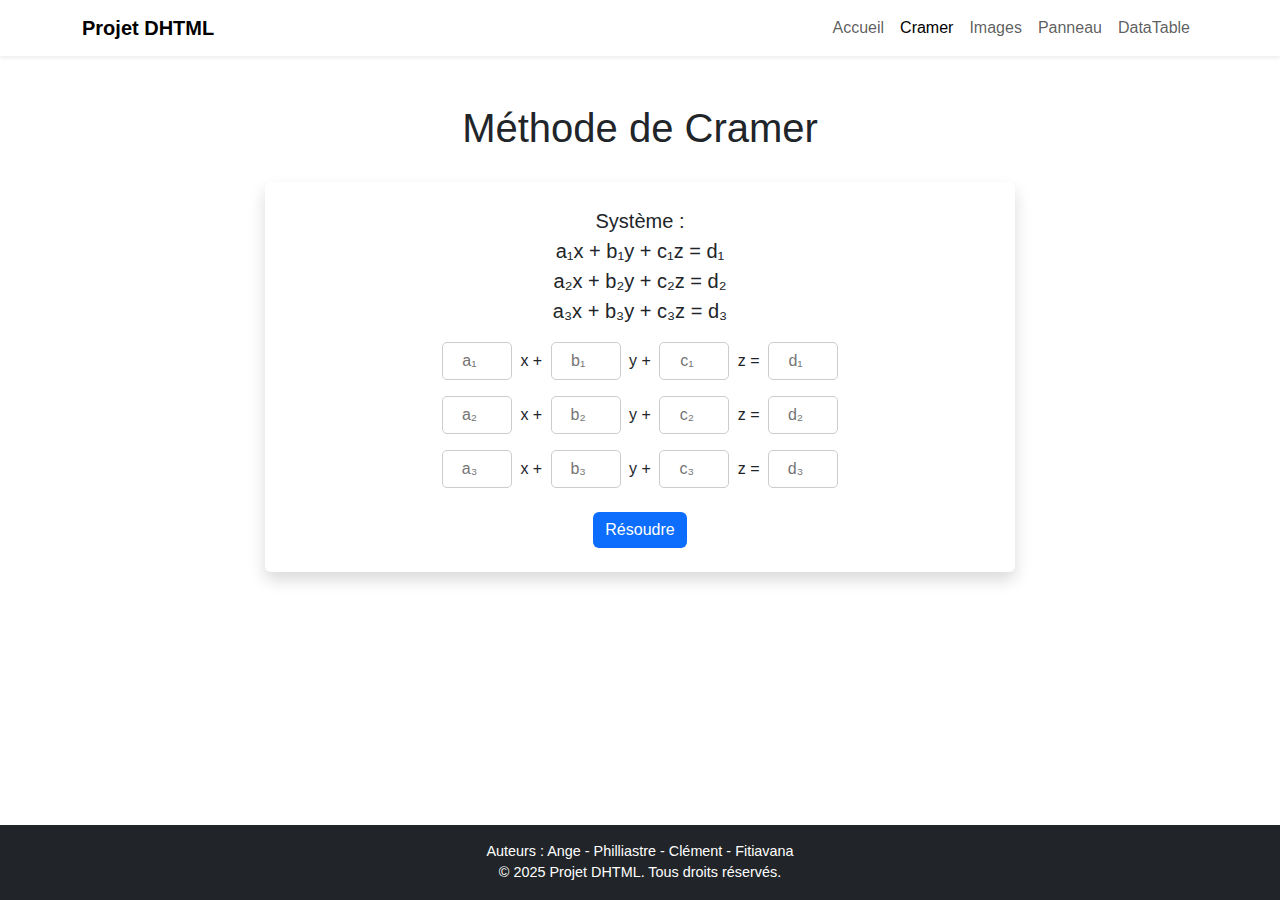
<file: cramer.html>
<!DOCTYPE html>
<html lang="fr">
<head>
    <meta charset="UTF-8" />
    <meta name="viewport" content="width=device-width, initial-scale=1.0" />
    <title>Équation Linéaire - Méthode de Cramer</title>

    <!-- Bootstrap CSS -->
    <link rel="stylesheet" href="bootstrap/bootstrap-5.3.6-dist/css/bootstrap.min.css" />

    <!-- Styles personnalisés -->
    <link rel="stylesheet" href="css/acceuil.css" />
    <link rel="stylesheet" href="css/cramer.css" />
</head>
<body>

<!-- HEADER identique à accueil -->
<header class="bg-white shadow-sm sticky-top">
    <div class="container">
        <nav class="navbar navbar-expand-lg navbar-light">
            <a class="navbar-brand fw-bold" href="#"><i class="bi bi-code-slash"></i> Projet DHTML</a>
            <button class="navbar-toggler" type="button" data-bs-toggle="collapse" data-bs-target="#navbarNav">
                <span class="navbar-toggler-icon"></span>
            </button>
            <div class="collapse navbar-collapse justify-content-end" id="navbarNav">
                <ul class="navbar-nav">
                    <li class="nav-item"><a href="index.html" class="nav-link">Accueil</a></li>
                    <li class="nav-item"><a href="cramer.html" class="nav-link active">Cramer</a></li>
                    <li class="nav-item"><a href="image.html" class="nav-link">Images</a></li>
                    <li class="nav-item"><a href="pub.html" class="nav-link">Panneau</a></li>
                    <li class="nav-item"><a href="tab.html" class="nav-link">DataTable</a></li>
                </ul>
            </div>
        </nav>
    </div>
</header>
<main>

    <!-- CONTENU PRINCIPAL -->
    <section class="container py-5">
        <h1 class="text-center mb-4">Méthode de Cramer</h1>

        <div class="cramer-card mx-auto p-4 rounded shadow">
            <p class="text-center fs-5">
                Système :<br />
                a₁x + b₁y + c₁z = d₁<br />
                a₂x + b₂y + c₂z = d₂<br />
                a₃x + b₃y + c₃z = d₃
            </p>

            <form id="systemeForm">
                <div class="row gy-3 text-center">
                    <div class="col-12">
                        <input type="number" id="a1" placeholder="a₁"> x +
                        <input type="number" id="b1" placeholder="b₁"> y +
                        <input type="number" id="c1" placeholder="c₁"> z =
                        <input type="number" id="d1" placeholder="d₁">
                    </div>
                    <div class="col-12">
                        <input type="number" id="a2" placeholder="a₂"> x +
                        <input type="number" id="b2" placeholder="b₂"> y +
                        <input type="number" id="c2" placeholder="c₂"> z =
                        <input type="number" id="d2" placeholder="d₂">
                    </div>
                    <div class="col-12">
                        <input type="number" id="a3" placeholder="a₃"> x +
                        <input type="number" id="b3" placeholder="b₃"> y +
                        <input type="number" id="c3" placeholder="c₃"> z =
                        <input type="number" id="d3" placeholder="d₃">
                    </div>
                </div>
            </form>

            <div class="text-center mt-4">
                <button onclick="resoudre1()" class="btn btn-primary">Résoudre</button>
            </div>

            <div id="resultat" class="mt-4 text-center d-none">
                <h5>Solutions :</h5>
                <div id="solution1" class="fw-bold">
                    <p id="resultaX"></p>
                    <p id="resultaY"></p>
                    <p id="resultaZ"></p>
                </div>
            </div>
        </div>
    </section>
</main>

<!-- FOOTER -->
<footer class="bg-dark text-white text-center py-3">
    <div class="container">
        <p class="mb-0">Auteurs : Ange - Philliastre - Clément - Fitiavana</p>
        <p class="mb-0">&copy; 2025 Projet DHTML. Tous droits réservés.</p>
    </div>
</footer>

<!-- Scripts -->
<script src="js/cramer.js"></script>
<script src="bootstrap/bootstrap-5.3.6-dist/js/bootstrap.bundle.min.js"></script>
</body>
</html>
</file>
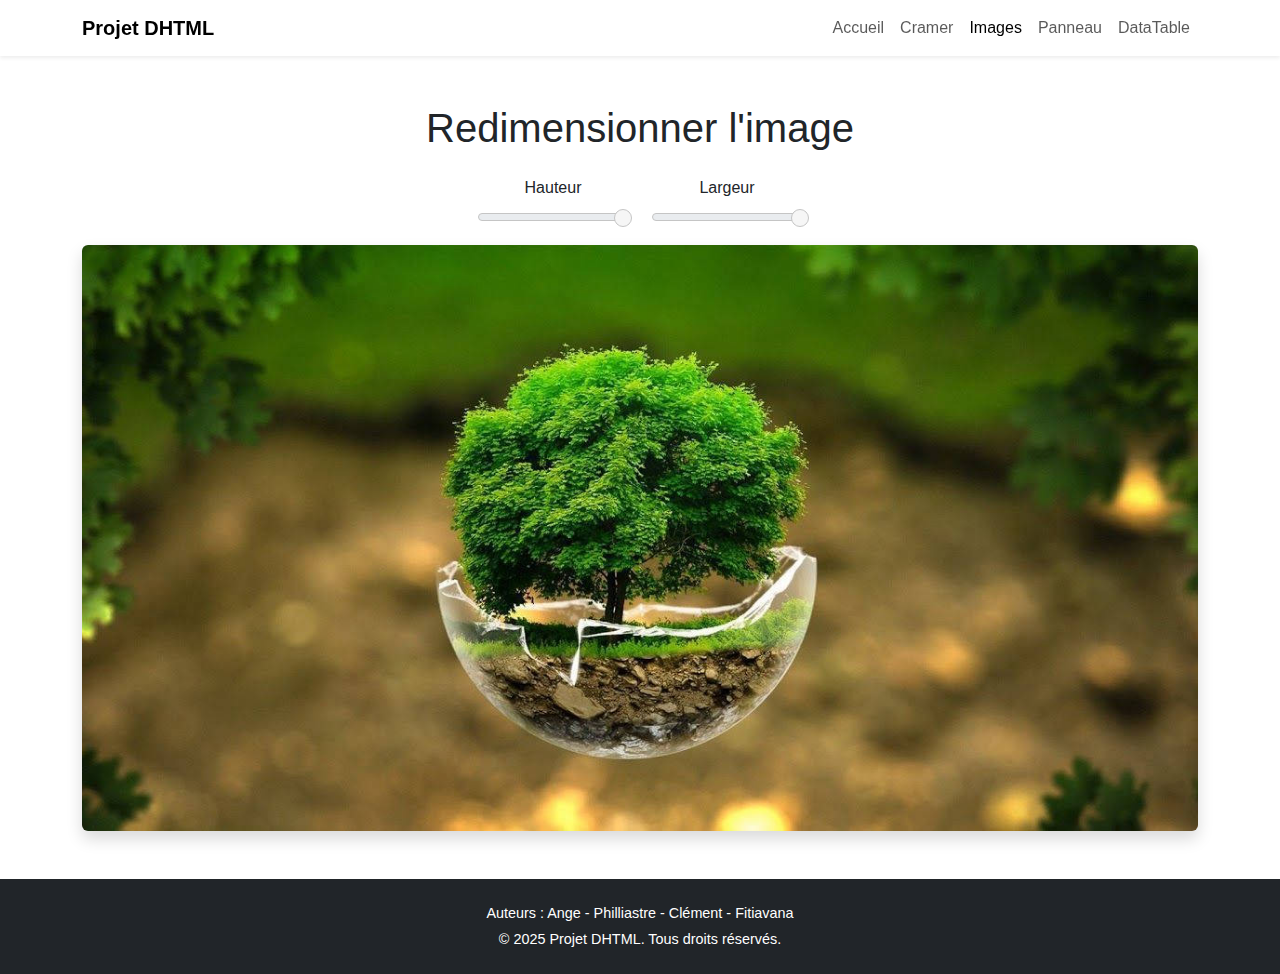
<file: image.html>
<!DOCTYPE html>
<html lang="fr">
  <head>
    <meta charset="UTF-8" />
    <meta name="viewport" content="width=device-width, initial-scale=1.0" />
    <title>Redimensionner une image</title>

    <!-- Bootstrap -->
    <link rel="stylesheet" href="bootstrap/bootstrap-5.3.6-dist/css/bootstrap.min.css" />

    <!-- jQuery UI -->
    <link rel="stylesheet" href="css/jquery-ui.min.css" />

    <!-- Styles personnalisés -->
    <link rel="stylesheet" href="css/acceuil.css" />
    <link rel="stylesheet" href="css/image.css" />
  </head>

  <body class="d-flex flex-column min-vh-100">

    <!-- HEADER -->
    <header class="bg-white shadow-sm sticky-top">
      <div class="container">
        <nav class="navbar navbar-expand-lg navbar-light">
          <a class="navbar-brand fw-bold" href="#">Projet DHTML</a>
          <button class="navbar-toggler" type="button" data-bs-toggle="collapse" data-bs-target="#navbarNav">
            <span class="navbar-toggler-icon"></span>
          </button>
          <div class="collapse navbar-collapse justify-content-end" id="navbarNav">
            <ul class="navbar-nav">
              <li class="nav-item"><a href="index.html" class="nav-link">Accueil</a></li>
              <li class="nav-item"><a href="cramer.html" class="nav-link">Cramer</a></li>
              <li class="nav-item"><a href="image.html" class="nav-link active">Images</a></li>
              <li class="nav-item"><a href="pub.html" class="nav-link">Panneau</a></li>
              <li class="nav-item"><a href="tab.html" class="nav-link">DataTable</a></li>
            </ul>
          </div>
        </nav>
      </div>
    </header>

    <!-- MAIN CONTENT -->
    <main class="flex-grow-1 py-5">
      <div class="container text-center">
        <h1 class="mb-4">Redimensionner l'image</h1>

        <div class="d-flex justify-content-center flex-wrap gap-4 align-items-center mb-4">
          <div>
            <label for="sliderH" class="form-label">Hauteur</label>
            <div id="sliderH" style="width: 150px;"></div>
          </div>
          <div>
            <label for="sliderW" class="form-label">Largeur</label>
            <div id="sliderW" style="width: 150px;"></div>
          </div>
        </div>

        <div class="img_area">
          <img id="imageResizable" src="images/MyPic.jpg" alt="Image" class="img-fluid rounded shadow" style="max-width: 100%; height: auto;" />
        </div>
      </div>
    </main>

    <!-- FOOTER -->
    <footer class="bg-dark text-white text-center py-4 mt-auto">
      <div class="container">
        <p class="mb-1">Auteurs : Ange - Philliastre - Clément - Fitiavana</p>
        <p class="mb-0">&copy; 2025 Projet DHTML. Tous droits réservés.</p>
      </div>
    </footer>

    <!-- JS -->
    <script src="jquery/jquery-3.7.1.min.js"></script>
    <script src="js/jquery-ui.min.js"></script>
    <script src="bootstrap/bootstrap-5.3.6-dist/js/bootstrap.bundle.min.js"></script>
    <script src="js/image.js"></script>
  </body>
</html>
</file>
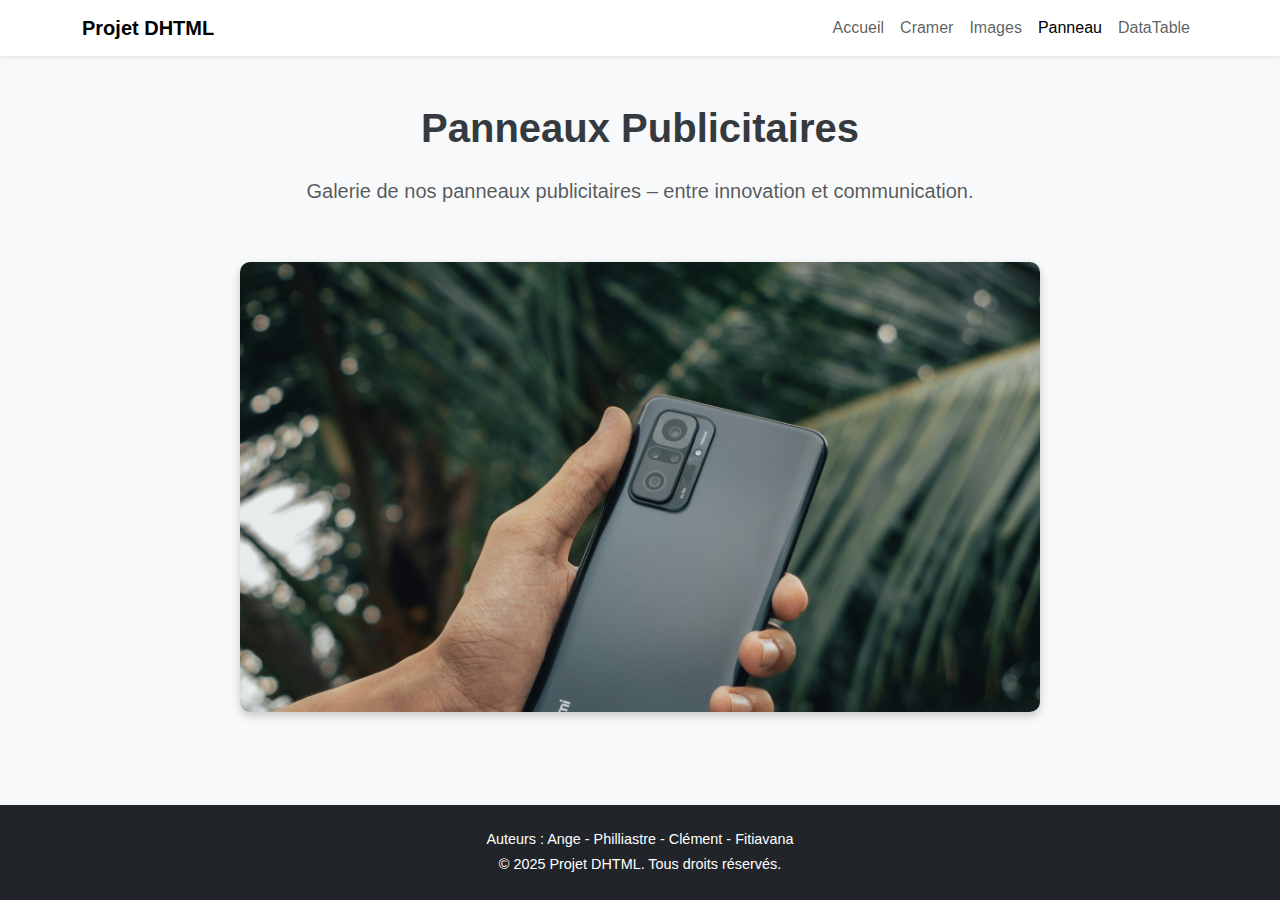
<file: pub.html>
<!DOCTYPE html>
<html lang="fr">
<head>
    <meta charset="utf-8">
    <meta name="viewport" content="width=device-width, initial-scale=1.0">
    <title>Panneau publicitaire</title>

    <!-- Bootstrap CSS -->
    <link rel="stylesheet" href="bootstrap/bootstrap-5.3.6-dist/css/bootstrap.min.css">
    
    <!-- Styles personnalisés -->
    <link rel="stylesheet" href="css/acceuil.css">  <!-- Garde le style général -->
    <link rel="stylesheet" href="css/pub.css">      <!-- Style spécifique à cette page -->
</head>
<body>

<!-- HEADER commun -->
<header class="bg-white shadow-sm sticky-top">
    <div class="container">
        <nav class="navbar navbar-expand-lg navbar-light">
            <a class="navbar-brand fw-bold" href="#"><i class="bi bi-code-slash"></i> Projet DHTML</a>
            <button class="navbar-toggler" type="button" data-bs-toggle="collapse" data-bs-target="#navbarNav">
                <span class="navbar-toggler-icon"></span>
            </button>
            <div class="collapse navbar-collapse justify-content-end" id="navbarNav">
                <ul class="navbar-nav">
                    <li class="nav-item"><a href="index.html" class="nav-link">Accueil</a></li>
                    <li class="nav-item"><a href="cramer.html" class="nav-link">Cramer</a></li>
                    <li class="nav-item"><a href="image.html" class="nav-link">Images</a></li>
                    <li class="nav-item"><a href="pub.html" class="nav-link active">Panneau</a></li>
                    <li class="nav-item"><a href="tab.html" class="nav-link">DataTable</a></li>
                </ul>
            </div>
        </nav>
    </div>
</header>

<!-- CONTENU PRINCIPAL --> 
<main class="py-5">
    <div class="container">
        <h1 class="text-center mb-4">Panneaux Publicitaires</h1>
        <p class="text-center text-muted lead">Galerie de nos panneaux publicitaires – entre innovation et communication.</p>
        <div class="pub-gallery d-flex flex-wrap justify-content-center gap-4">
            <img src="images/pub1 (1).jpg" alt="image1" class="img-fluid pub-banner">
            <img src="images/pub1 (2).jpg" alt="image2" class="img-fluid pub-banner">
            <img src="images/pub1 (3).jpg" alt="image3" class="img-fluid pub-banner">
            <img src="images/pub1 (4).jpg" alt="image4" class="img-fluid pub-banner">
        </div>
    </div>
</main>

<!-- FOOTER commun -->
<footer class="bg-dark text-white text-center py-4">
    <div class="container">
        <p class="mb-1">Auteurs : Ange - Philliastre - Clément - Fitiavana</p>
        <p class="mb-0">&copy; 2025 Projet DHTML. Tous droits réservés.</p>
    </div>
</footer>

<!-- Bootstrap JS -->
<script src="bootstrap/bootstrap-5.3.6-dist/js/bootstrap.bundle.min.js"></script>
<script src="js/pub.js"></script>
</body>
</html>
</file>
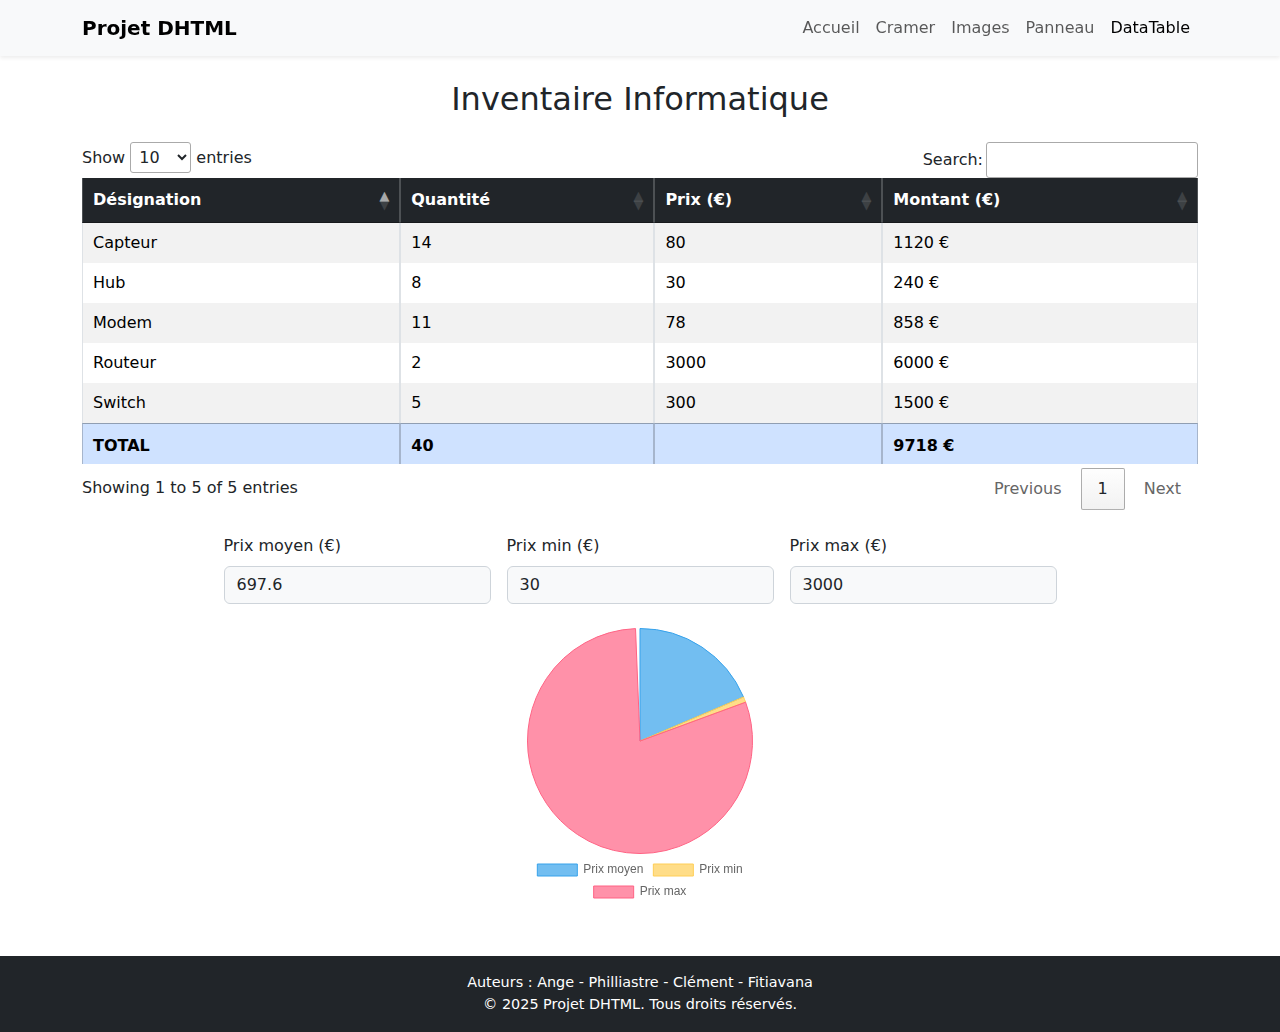
<file: tab.html>
<!DOCTYPE html>
<html lang="fr">
    <head>
        <meta charset="UTF-8">
        <title>Équipements Dynamiques</title>
        <meta name="viewport" content="width=device-width, initial-scale=1.0">
        <link rel="stylesheet" href="bootstrap/bootstrap-5.3.6-dist/css/bootstrap.min.css">
        <link rel="stylesheet" href="css/jquery.dataTables.min.css">
        <link rel="stylesheet" href="css/table.css">
    </head>
    <body>

        <!-- HEADER -->
        <header class="bg-light shadow-sm sticky-top mb-4">
            <div class="container">
                <nav class="navbar navbar-expand-lg navbar-light">
                    <a class="navbar-brand fw-bold" href="#">Projet DHTML</a>
                    <button class="navbar-toggler" type="button" data-bs-toggle="collapse" data-bs-target="#navbarNav">
                        <span class="navbar-toggler-icon"></span>
                    </button>
                    <div class="collapse navbar-collapse justify-content-end">
                        <ul class="navbar-nav">
                            <li class="nav-item"><a href="index.html" class="nav-link">Accueil</a></li>
                            <li class="nav-item"><a href="cramer.html" class="nav-link">Cramer</a></li>
                            <li class="nav-item"><a href="image.html" class="nav-link">Images</a></li>
                            <li class="nav-item"><a href="pub.html" class="nav-link">Panneau</a></li>
                            <li class="nav-item"><a href="tab.html" class="nav-link active">DataTable</a></li>
                        </ul>
                    </div>
                </nav>
            </div>
        </header>

        <!-- CONTENU -->
        <main class="container mb-5">
            <h2 class="text-center my-4">Inventaire Informatique</h2>

            <!-- TABLEAU -->
            <div class="table-responsive mb-4">
                <table class="table table-striped table-bordered" id="montab">
                    <thead class="table-dark text-center">
                        <tr>
                            <th>Désignation</th>
                            <th>Quantité</th>
                            <th>Prix (€)</th>
                            <th>Montant (€)</th>
                        </tr>
                    </thead>
                    <tbody>
                        <tr>
                            <td>Routeur</td>
                            <td>2</td>
                            <td>3000</td>
                            <td></td>
                        </tr>
                        <tr>
                            <td>Switch</td>
                            <td>5</td>
                            <td>300</td>
                            <td></td>
                        </tr>
                        <tr>
                            <td>Hub</td>
                            <td>8</td>
                            <td>30</td>
                            <td></td>
                        </tr>
                        <tr>
                            <td>Modem</td>
                            <td>11</td>
                            <td>78</td>
                            <td></td>
                        </tr>
                        <tr>
                            <td>Capteur</td>
                            <td>14</td>
                            <td>80</td>
                            <td></td>
                        </tr>
                    </tbody>
                    <tfoot>
                        <tr class="table-primary fw-bold text-center">
                            <td>TOTAL</td>
                            <td id="totalQt"></td>
                            <td></td>
                            <td id="totalMontant"></td>
                        </tr>
                    </tfoot>
                </table>
            </div>

            <!-- Completer par prix moyen, prix maximal et prix minimal -->
            <section class="row g-3 justify-content-center stats-form mb-4">
                <div class="col-md-3">
                    <label for="moyen" class="form-label">Prix moyen (€)</label>
                    <input type="number" class="form-control" id="moyen" readonly>
                </div>
                <div class="col-md-3">
                    <label for="minimal" class="form-label">Prix min (€)</label>
                    <input type="number" class="form-control" id="minimal" readonly>
                </div>
                <div class="col-md-3">
                    <label for="maximal" class="form-label">Prix max (€)</label>
                    <input type="number" class="form-control" id="maximal" readonly>
                </div>
            </section>

            <!-- Completer par le graphique -->
            <div class="text-center mb-5">
                <canvas id="statChart" class="small-chart"></canvas>
            </div>
        </main>

        <!-- FOOTER -->
        <footer class="bg-dark text-white text-center py-3">
            <p class="mb-0">Auteurs : Ange - Philliastre - Clément - Fitiavana</p>
            <p class="mb-0">&copy; 2025 Projet DHTML. Tous droits réservés.</p>
        </footer>

        <!-- JS -->
        <script src="jquery/jquery-3.7.1.min.js"></script>
        <script src="bootstrap/bootstrap-5.3.6-dist/js/bootstrap.bundle.min.js"></script>
        <script src="js/jquery.dataTables.min.js"></script>
        <script src="js/chart.umd.js"></script>
        <script src="js/tab.js"></script>
    </body>
</html>
</file>
<file: css/acceuil.css>
/* acceuil.css */

body {
    font-family: 'Segoe UI', Tahoma, Geneva, Verdana, sans-serif;
}

/* Hero Section */
.hero-section {
    background: linear-gradient(to right, #0d6efd, #0b5ed7);
    color: white;
}

/* Participants */
.participant-img {
    transition: transform 0.3s ease, box-shadow 0.3s ease;
    border: 4px solid #f8f9fa;
    width: 400px;
    height: 300px;
}

.participant-img:hover {
    transform: scale(1.05);
    box-shadow: 0 5px 15px rgba(0,0,0,0.2);
}

/* Buttons */
.btn-primary {
    background-color: #0d6efd;
    border: none;
    transition: background-color 0.3s ease;
}

.btn-primary:hover {
    background-color: #0b5ed7;
}

/* Footer */
footer {
    font-size: 0.9rem;
}
</file>
<file: css/cramer.css>
/* Style dédié à la page Cramer */

html, body {
    height: 100%;
    margin: 0;
    padding: 0;
    display: flex;
    flex-direction: column;
}

main {
    flex: 1;
}

.cramer-card {
    background-color: #ffffff;
    max-width: 750px;
    margin-top: 30px;
}

.cramer-card input {
    width: 70px;
    display: inline-block;
    text-align: center;
    margin: 0 4px;
    padding: 6px;
    border-radius: 5px;
    border: 1px solid #ccc;
}

.cramer-card input:focus {
    border-color: #0d6efd;
    outline: none;
    box-shadow: 0 0 0 0.2rem rgba(13, 110, 253, 0.25);
}

#resultat {
    background-color: #e9f7ef;
    padding: 15px;
    border-radius: 10px;
    border-left: 5px solid #198754;
}
</file>
<file: css/image.css>
.img_area {
  margin-top: 20px;
  display: flex;
  justify-content: center;
}

#sliderH, #sliderW {
  background-color: #e9ecef;
  border-radius: 8px;
  padding: 3px;
  margin-top: 5px;
}

.ui-slider-horizontal {
  height: 8px;
}

.ui-slider-handle {
  width: 18px !important;
  height: 18px !important;
  top: -5px !important;
  background-color: #0d6efd;
  border-radius: 50%;
  border: none;
}
</file>
<file: css/pub.css>
html, body {
    height: 100%;
    margin: 0;
    padding: 0;
    display: flex;
    flex-direction: column;
}

main {
    flex: 1;
}

/* Conteneur de la galerie */
.pub-gallery {
    display: flex;
    flex-wrap: wrap;
    justify-content: center;
    align-items: flex-start;
    gap: 30px;
    padding: 40px 0;
}

/* Style des images */
.pub-banner {
  width: 100%;
  max-width: 800px;       /* ou une largeur fixe si tu veux */
  height: 450px;          /* hauteur fixe pour éviter le "saut" */
  object-fit: cover;      /* pour que l’image remplisse sans déformation */
  display: block;
  margin: 0 auto;         /* centrer horizontalement */
  border-radius: 10px;    /* optionnel, arrondi des coins */
  box-shadow: 0 4px 10px rgba(0,0,0,0.2); /* optionnel, pour un effet sympa */
}

/* Effet au survol */
.pub-banner:hover {
    transform: scale(1.05);
    box-shadow: 0 10px 25px rgba(0, 0, 0, 0.25);
}

/* Ajout de transition fluide à la page */
body {
    background: #f8f9fa;
    font-family: 'Segoe UI', Tahoma, Geneva, Verdana, sans-serif;
}

/* Titre */
h1 {
    font-weight: bold;
    color: #343a40;
    margin-bottom: 1rem;
}

img{
    width: 100px;
    height: 400px;
}

/* Responsive : centrer et adapter les images sur petits écrans */
@media (max-width: 576px) {
    .pub-banner {
        max-width: 90%;
    }
}
</file>
<file: css/table.css>
/* table.css */

.stats-form input {
    background-color: #f8f9fa;
    border: 1px solid #ced4da;
}

.stats-form input:focus {
    border-color: #0d6efd;
    box-shadow: 0 0 4px rgba(13, 110, 253, 0.3);
}

/* Réduction du diagramme */
#statChart {
    width: 280px !important;
    height: 280px !important;
    margin: auto;
}

.small-chart {
    max-width: 300px;
    margin: auto;
}

footer {
    font-size: 0.9rem;
}
</file>
